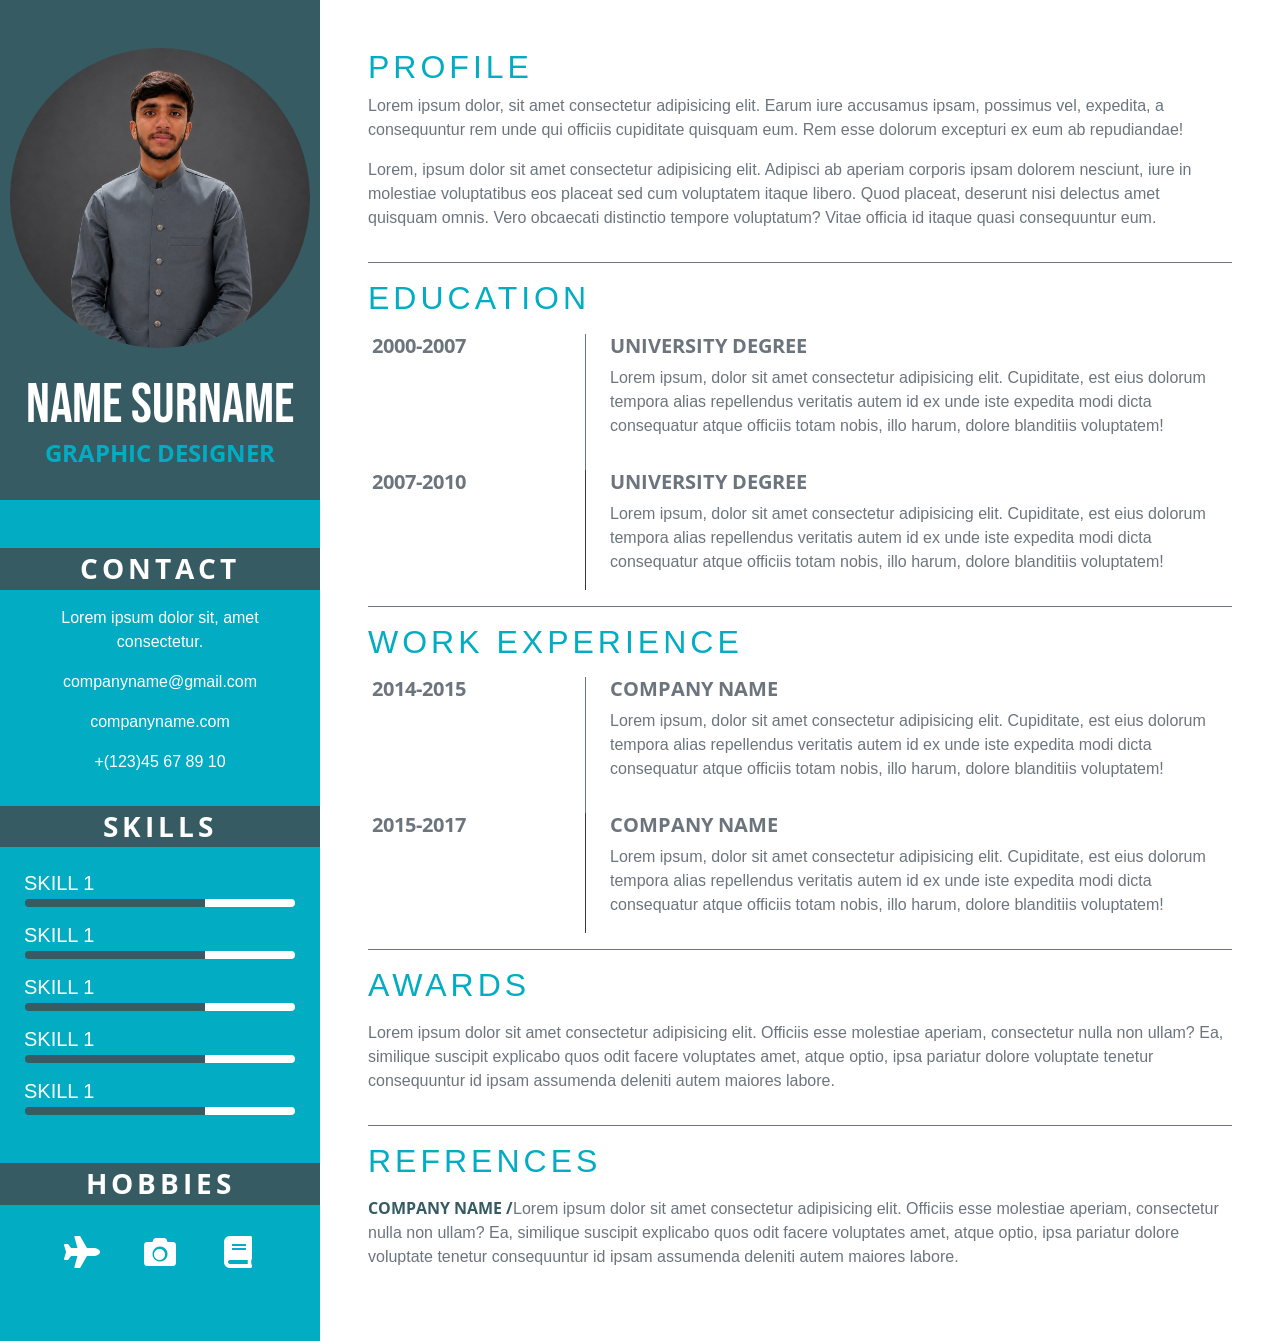
<file: index.html>
<!DOCTYPE html>
<html lang="en">
<head>
    <meta charset="UTF-8">
    <meta name="viewport" content="width=device-width, initial-scale=1.0">
    <link rel="stylesheet" href="reset.css">
    <link rel="stylesheet" href="https://cdnjs.cloudflare.com/ajax/libs/bootstrap/4.6.0/css/bootstrap.min.css">
    <link rel="stylesheet" href="stylesheet.css">
    <link rel="stylesheet" href="https://cdnjs.cloudflare.com/ajax/libs/font-awesome/5.15.4/css/all.min.css">
    <title>CV</title>
    <style>
        .image-height{
            height: 300px;
            width: 300px;
            object-fit: cover;
            object-position: center top;
        }
        @font-face {
            font-family: BNR;
            src: url(BebasNeue-Regular.ttf);
        }
        @font-face {
            font-family: OSB;
            src: url(OpenSans-Bold.ttf);
        }
        @font-face {
            font-family: OSR;
            src: url(OpenSans-Regular.ttf);
        }
        .ff-bnr{
            font-family: BNR;
        }
        .ff-osb{
            font-family: OSB;
        }
        .ff-osr{
            font-family: OSR;
        }
        .custom-text-dark{
            color: rgb(54, 91, 99);
        }
        .custom-bg-dark{
            background-color: rgb(54, 91, 99);
        }
        .custom-text-light{
            color: rgb(2, 172, 195);
        }
        .custom-bg-light{
            background-color: rgb(2, 172, 195);
        }
        .spacing{
            letter-spacing: 4px;
        }
    </style>
</head>
<body>
    <div class="container-fluid">
        <div class="row">
            <div class="col-lg-3">
                <div class="col-12 text-center pt-5 pb-3 custom-bg-dark ">
                    <img src="dp.png" alt="dp" class="image-height rounded-circle mb-4">
                <div class="text-center text-white">
                    <h1 class="text-uppercase ff-bnr display-4">name surname</h1>
                </div>
                <div class="custom-text-light text-center mb-3">
                    <h4 class="text-uppercase ff-osb">graphic designer</h4>
                </div>                   
                </div>
                <div class="col-12 custom-bg-light p-4"></div>
                <div class="col-12 custom-bg-dark text-center p-1">
                    <h3 class="spacing text-uppercase text-white ff-osb">contact</h3>
                </div>
                <div class="col-12 custom-bg-light p-3 text-white text-center">
                    <p class="mb-3">Lorem ipsum dolor sit, amet consectetur.</p>
                    <p class="mb-3">companyname@gmail.com</p>
                    <p class="mb-3">companyname.com</p>
                    <p class="mb-3">+(123)45 67 89 10</p> 
                </div>
                <div class="col-12 custom-bg-dark text-center p-1">
                    <h3 class="spacing text-uppercase text-white ff-osb">skills</h3>
                </div>
                <div class="col-12 custom-bg-light pb-3 pt-4 px-4">
                    <h5 class="text-uppercase text-white">skill 1</h5>
                    <div class="col-12 px-3 pt-1">
                        <div class="row">
                            <div class="col-8 custom-bg-dark rounded-left p-1"></div>
                            <div class="col-4 bg-white rounded-right p-1"></div>
                        </div>
                    </div>
                </div>
                <div class="col-12 custom-bg-light pb-3 px-4">
                    <h5 class="text-uppercase text-white">skill 1</h5>
                    <div class="col-12 px-3 pt-1">
                        <div class="row">
                            <div class="col-8 custom-bg-dark rounded-left p-1"></div>
                            <div class="col-4 bg-white rounded-right p-1"></div>
                        </div>
                    </div>
                </div>
                <div class="col-12 custom-bg-light pb-3 px-4">
                    <h5 class="text-uppercase text-white">skill 1</h5>
                    <div class="col-12 px-3 pt-1">
                        <div class="row">
                            <div class="col-8 custom-bg-dark rounded-left p-1"></div>
                            <div class="col-4 bg-white rounded-right p-1"></div>
                        </div>
                    </div>
                </div>
                <div class="col-12 custom-bg-light pb-3 px-4">
                    <h5 class="text-uppercase text-white">skill 1</h5>
                    <div class="col-12 px-3 pt-1">
                        <div class="row">
                            <div class="col-8 custom-bg-dark rounded-left p-1"></div>
                            <div class="col-4 bg-white rounded-right p-1"></div>
                        </div>
                    </div>
                </div>
                <div class="col-12 custom-bg-light pb-5 px-4">
                    <h5 class="text-uppercase text-white">skill 1</h5>
                    <div class="col-12 px-3 pt-1">
                        <div class="row">
                            <div class="col-8 custom-bg-dark rounded-left p-1"></div>
                            <div class="col-4 bg-white rounded-right p-1"></div>
                        </div>
                    </div>
                </div>
                <div class="col-12 custom-bg-dark text-center p-1">
                    <h3 class="spacing text-uppercase text-white ff-osb">hobbies</h3>
                </div>
                <div class="col-12 custom-bg-light p-3 d-flex justify-content-center">
                    <div class="row">
                        <div class="col-4 text-white px-4 pt-2 fa-2x">
                            <i class="fas fa-plane"></i>
                        </div>
                        <div class="col-4 text-white  px-4 pt-2 fa-2x">
                            <i class="fas fa-camera"></i>
                        </div>
                        <div class="col-4 text-white px-4 pt-2 pb-5 fa-2x">
                            <i class="fas fa-book"></i>
                        </div>
                    </div>
                </div>
            </div>

            <div class="col-lg-9 bg-white p-5">
                <div class="col-12 border-bottom border-secondary pb-3">
                    <h2 class="spacing custom-text-light text-uppercase mb-2">profile</h2>
                    <div class="col-12 text-secondary ">
                        <p class="mb-3">Lorem ipsum dolor, sit amet consectetur adipisicing elit. Earum iure accusamus ipsam, possimus vel, expedita, a consequuntur rem unde qui officiis cupiditate quisquam eum. Rem esse dolorum excepturi ex eum ab repudiandae!
                        </p>
                        <p class="mb-3">Lorem, ipsum dolor sit amet consectetur adipisicing elit. Adipisci ab aperiam corporis ipsam dolorem nesciunt, iure in molestiae voluptatibus eos placeat sed cum voluptatem itaque libero. Quod placeat, deserunt nisi delectus amet quisquam omnis. Vero obcaecati distinctio tempore voluptatum? Vitae officia id itaque quasi consequuntur eum.</p>
                    </div>
                </div>
                <div class="col-12 border-bottom border-secondary pb-3">
                    <h2 class="spacing custom-text-light text-uppercase mt-3 mb-3">education</h2>
                    <div class="row mx-1">
                        <div class="col-3 border-right border-secondary pr-2">
                            <h5 class="text-secondary ff-osb">2000-2007</h5>
                        </div>
                        <div class="col-9 pl-4 mb-3">
                            <h5 class="text-secondary text-uppercase ff-osb mb-2">university degree</h5>
                            <p class=" text-secondary">Lorem ipsum, dolor sit amet consectetur adipisicing elit. Cupiditate, est eius dolorum tempora alias repellendus veritatis autem id ex unde iste expedita modi dicta consequatur atque officiis totam nobis, illo harum, dolore blanditiis voluptatem!</p>
                        </div>
                    </div>
                    <div class="row mx-1">
                        <div class="col-3 border-right border-dark pr-2">
                            <h5 class="text-secondary ff-osb">2007-2010</h5>
                        </div>
                        <div class="col-9 pl-4">
                            <h5 class="text-secondary text-uppercase ff-osb mb-2">university degree</h5>
                            <p class=" text-secondary">Lorem ipsum, dolor sit amet consectetur adipisicing elit. Cupiditate, est eius dolorum tempora alias repellendus veritatis autem id ex unde iste expedita modi dicta consequatur atque officiis totam nobis, illo harum, dolore blanditiis voluptatem!</p>
                        </div>
                    </div>
                </div>
                <div class="col-12 border-bottom border-secondary pb-3">
                    <h2 class="spacing custom-text-light text-uppercase mt-3 mb-3">work experience</h2>
                    <div class="row mx-1">
                        <div class="col-3 border-right border-secondary pr-2">
                            <h5 class="text-secondary ff-osb">2014-2015</h5>
                        </div>
                        <div class="col-9 pl-4 mb-3">
                            <h5 class="text-secondary text-uppercase ff-osb mb-2">company name</h5>
                            <p class=" text-secondary">Lorem ipsum, dolor sit amet consectetur adipisicing elit. Cupiditate, est eius dolorum tempora alias repellendus veritatis autem id ex unde iste expedita modi dicta consequatur atque officiis totam nobis, illo harum, dolore blanditiis voluptatem!</p>
                        </div>
                    </div>
                    <div class="row mx-1">
                        <div class="col-3 border-right border-dark pr-2">
                            <h5 class="text-secondary ff-osb">2015-2017</h5>
                        </div>
                        <div class="col-9 pl-4">
                            <h5 class="text-secondary text-uppercase ff-osb mb-2">company name</h5>
                            <p class=" text-secondary">Lorem ipsum, dolor sit amet consectetur adipisicing elit. Cupiditate, est eius dolorum tempora alias repellendus veritatis autem id ex unde iste expedita modi dicta consequatur atque officiis totam nobis, illo harum, dolore blanditiis voluptatem!</p>
                        </div>
                    </div>
                </div>
                    <div class="col-12 border-bottom border-secondary pb-3">
                        <h2 class="spacing custom-text-light text-uppercase mt-3 mb-3">awards</h2>
                        <p class="text-secondary">Lorem ipsum dolor sit amet consectetur adipisicing elit. Officiis esse molestiae aperiam, consectetur nulla non ullam? Ea, similique suscipit explicabo quos odit facere voluptates amet, atque optio, ipsa pariatur dolore voluptate tenetur consequuntur id ipsam assumenda deleniti autem maiores labore.</p>
                    </div>
                    <div class="col-12 pb-2">
                        <h2 class="spacing custom-text-light text-uppercase mt-3 mb-3">refrences</h2>
                        <p class="text-secondary"><span class="text-uppercase custom-text-dark ff-osb">company name /</span>Lorem ipsum dolor sit amet consectetur adipisicing elit. Officiis esse molestiae aperiam, consectetur nulla non ullam? Ea, similique suscipit explicabo quos odit facere voluptates amet, atque optio, ipsa pariatur dolore voluptate tenetur consequuntur id ipsam assumenda deleniti autem maiores labore.</p>
                    </div>
            </div>
        </div>
    </div>
    <script src="https://cdnjs.cloudflare.com/ajax/libs/bootstrap/4.6.0/js/bootstrap.min.js"></script>
</body>
</html>
</file>
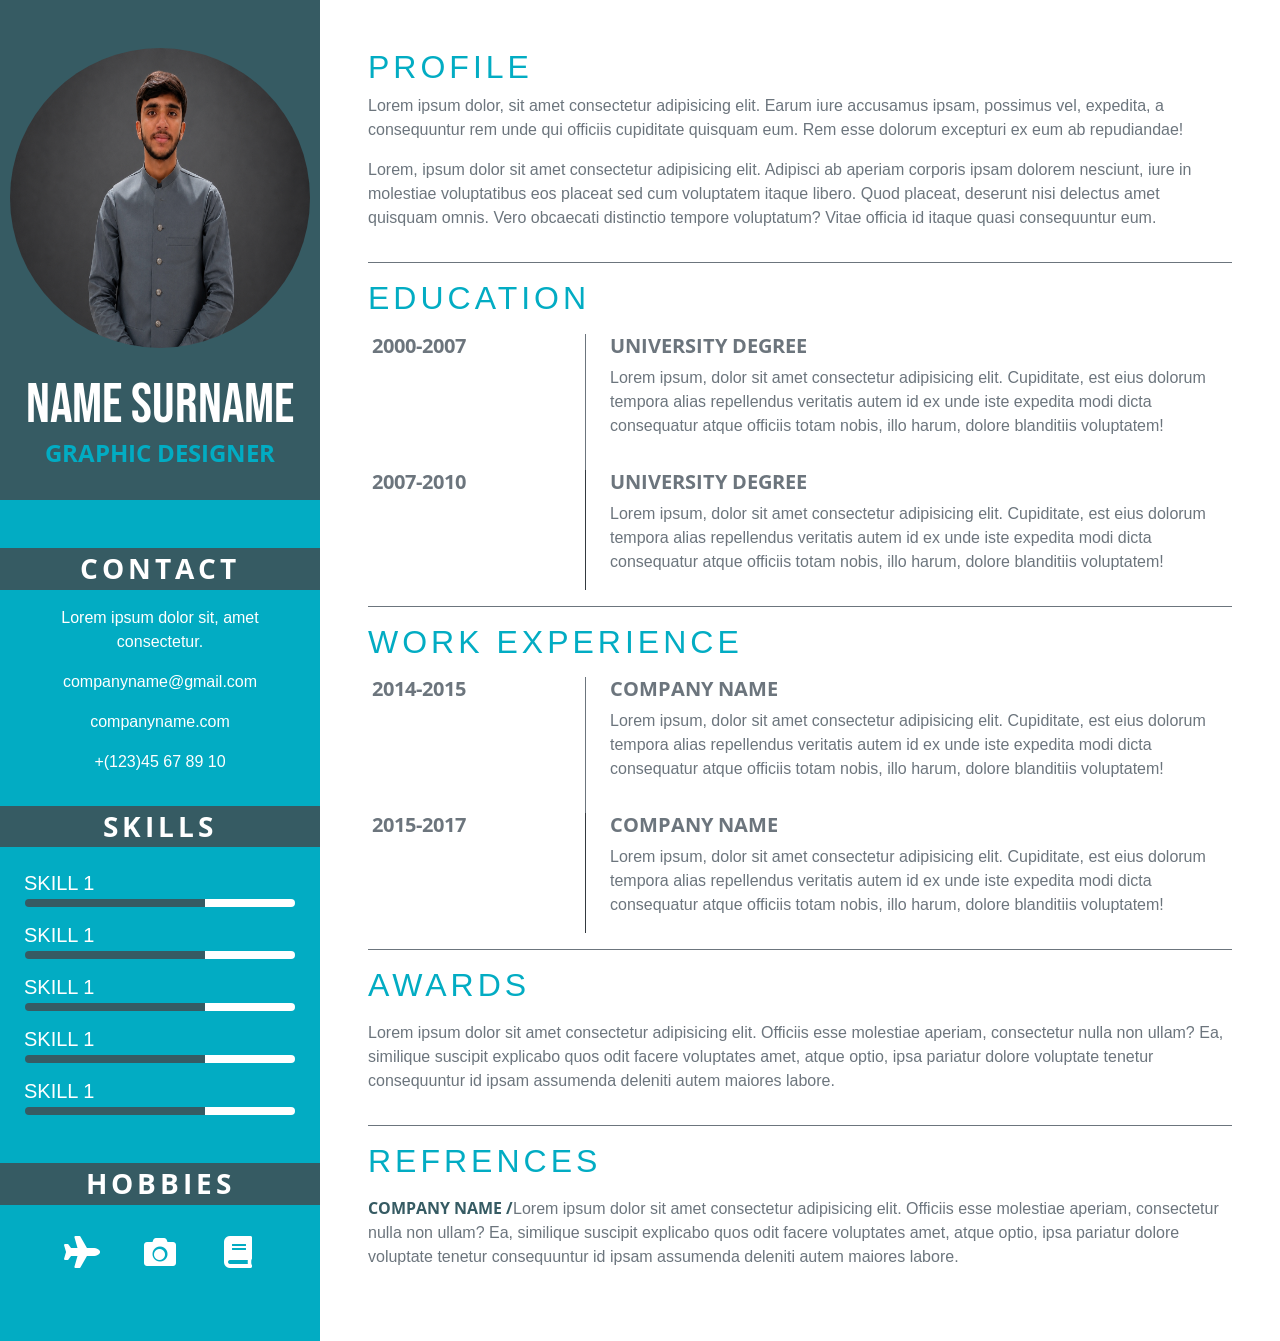
<file: cv.html>
<!DOCTYPE html>
<html lang="en">
<head>
    <meta charset="UTF-8">
    <meta name="viewport" content="width=device-width, initial-scale=1.0">
    <link rel="stylesheet" href="reset.css">
    <link rel="stylesheet" href="https://cdnjs.cloudflare.com/ajax/libs/bootstrap/4.6.0/css/bootstrap.min.css">
    <link rel="stylesheet" href="stylesheet.css">
    <link rel="stylesheet" href="https://cdnjs.cloudflare.com/ajax/libs/font-awesome/5.15.4/css/all.min.css">
    <title>CV</title>
    <style>
        .image-height{
            height: 300px;
            width: 300px;
        }
        @font-face {
            font-family: BNR;
            src: url(BebasNeue-Regular.ttf);
        }
        @font-face {
            font-family: OSB;
            src: url(OpenSans-Bold.ttf);
        }
        @font-face {
            font-family: OSR;
            src: url(OpenSans-Regular.ttf);
        }
        .ff-bnr{
            font-family: BNR;
        }
        .ff-osb{
            font-family: OSB;
        }
        .ff-osr{
            font-family: OSR;
        }
        .custom-text-dark{
            color: rgb(54, 91, 99);
        }
        .custom-bg-dark{
            background-color: rgb(54, 91, 99);
        }
        .custom-text-light{
            color: rgb(2, 172, 195);
        }
        .custom-bg-light{
            background-color: rgb(2, 172, 195);
        }
        .spacing{
            letter-spacing: 4px;
        }
    </style>
</head>
<body>
    <div class="container-fluid">
        <div class="row">
            <div class="col-lg-3">
                <div class="col-12 text-center pt-5 pb-3 custom-bg-dark ">
                    <img src="dp.png" alt="dp" class="image-height rounded-circle mb-4">
                <div class="text-center text-white">
                    <h1 class="text-uppercase ff-bnr display-4">name surname</h1>
                </div>
                <div class="custom-text-light text-center mb-3">
                    <h4 class="text-uppercase ff-osb">graphic designer</h4>
                </div>                   
                </div>
                <div class="col-12 custom-bg-light p-4"></div>
                <div class="col-12 custom-bg-dark text-center p-1">
                    <h3 class="spacing text-uppercase text-white ff-osb">contact</h3>
                </div>
                <div class="col-12 custom-bg-light p-3 text-white text-center">
                    <p class="mb-3">Lorem ipsum dolor sit, amet consectetur.</p>
                    <p class="mb-3">companyname@gmail.com</p>
                    <p class="mb-3">companyname.com</p>
                    <p class="mb-3">+(123)45 67 89 10</p> 
                </div>
                <div class="col-12 custom-bg-dark text-center p-1">
                    <h3 class="spacing text-uppercase text-white ff-osb">skills</h3>
                </div>
                <div class="col-12 custom-bg-light pb-3 pt-4 px-4">
                    <h5 class="text-uppercase text-white">skill 1</h5>
                    <div class="col-12 px-3 pt-1">
                        <div class="row">
                            <div class="col-8 custom-bg-dark rounded-left p-1"></div>
                            <div class="col-4 bg-white rounded-right p-1"></div>
                        </div>
                    </div>
                </div>
                <div class="col-12 custom-bg-light pb-3 px-4">
                    <h5 class="text-uppercase text-white">skill 1</h5>
                    <div class="col-12 px-3 pt-1">
                        <div class="row">
                            <div class="col-8 custom-bg-dark rounded-left p-1"></div>
                            <div class="col-4 bg-white rounded-right p-1"></div>
                        </div>
                    </div>
                </div>
                <div class="col-12 custom-bg-light pb-3 px-4">
                    <h5 class="text-uppercase text-white">skill 1</h5>
                    <div class="col-12 px-3 pt-1">
                        <div class="row">
                            <div class="col-8 custom-bg-dark rounded-left p-1"></div>
                            <div class="col-4 bg-white rounded-right p-1"></div>
                        </div>
                    </div>
                </div>
                <div class="col-12 custom-bg-light pb-3 px-4">
                    <h5 class="text-uppercase text-white">skill 1</h5>
                    <div class="col-12 px-3 pt-1">
                        <div class="row">
                            <div class="col-8 custom-bg-dark rounded-left p-1"></div>
                            <div class="col-4 bg-white rounded-right p-1"></div>
                        </div>
                    </div>
                </div>
                <div class="col-12 custom-bg-light pb-5 px-4">
                    <h5 class="text-uppercase text-white">skill 1</h5>
                    <div class="col-12 px-3 pt-1">
                        <div class="row">
                            <div class="col-8 custom-bg-dark rounded-left p-1"></div>
                            <div class="col-4 bg-white rounded-right p-1"></div>
                        </div>
                    </div>
                </div>
                <div class="col-12 custom-bg-dark text-center p-1">
                    <h3 class="spacing text-uppercase text-white ff-osb">hobbies</h3>
                </div>
                <div class="col-12 custom-bg-light p-3 d-flex justify-content-center">
                    <div class="row">
                        <div class="col-4 text-white px-4 pt-2 fa-2x">
                            <i class="fas fa-plane"></i>
                        </div>
                        <div class="col-4 text-white  px-4 pt-2 fa-2x">
                            <i class="fas fa-camera"></i>
                        </div>
                        <div class="col-4 text-white px-4 pt-2 pb-5 fa-2x">
                            <i class="fas fa-book"></i>
                        </div>
                    </div>
                </div>
            </div>

            <div class="col-lg-9 bg-white p-5">
                <div class="col-12 border-bottom border-secondary pb-3">
                    <h2 class="spacing custom-text-light text-uppercase mb-2">profile</h2>
                    <div class="col-12 text-secondary ">
                        <p class="mb-3">Lorem ipsum dolor, sit amet consectetur adipisicing elit. Earum iure accusamus ipsam, possimus vel, expedita, a consequuntur rem unde qui officiis cupiditate quisquam eum. Rem esse dolorum excepturi ex eum ab repudiandae!
                        </p>
                        <p class="mb-3">Lorem, ipsum dolor sit amet consectetur adipisicing elit. Adipisci ab aperiam corporis ipsam dolorem nesciunt, iure in molestiae voluptatibus eos placeat sed cum voluptatem itaque libero. Quod placeat, deserunt nisi delectus amet quisquam omnis. Vero obcaecati distinctio tempore voluptatum? Vitae officia id itaque quasi consequuntur eum.</p>
                    </div>
                </div>
                <div class="col-12 border-bottom border-secondary pb-3">
                    <h2 class="spacing custom-text-light text-uppercase mt-3 mb-3">education</h2>
                    <div class="row mx-1">
                        <div class="col-3 border-right border-secondary pr-2">
                            <h5 class="text-secondary ff-osb">2000-2007</h5>
                        </div>
                        <div class="col-9 pl-4 mb-3">
                            <h5 class="text-secondary text-uppercase ff-osb mb-2">university degree</h5>
                            <p class=" text-secondary">Lorem ipsum, dolor sit amet consectetur adipisicing elit. Cupiditate, est eius dolorum tempora alias repellendus veritatis autem id ex unde iste expedita modi dicta consequatur atque officiis totam nobis, illo harum, dolore blanditiis voluptatem!</p>
                        </div>
                    </div>
                    <div class="row mx-1">
                        <div class="col-3 border-right border-dark pr-2">
                            <h5 class="text-secondary ff-osb">2007-2010</h5>
                        </div>
                        <div class="col-9 pl-4">
                            <h5 class="text-secondary text-uppercase ff-osb mb-2">university degree</h5>
                            <p class=" text-secondary">Lorem ipsum, dolor sit amet consectetur adipisicing elit. Cupiditate, est eius dolorum tempora alias repellendus veritatis autem id ex unde iste expedita modi dicta consequatur atque officiis totam nobis, illo harum, dolore blanditiis voluptatem!</p>
                        </div>
                    </div>
                </div>
                <div class="col-12 border-bottom border-secondary pb-3">
                    <h2 class="spacing custom-text-light text-uppercase mt-3 mb-3">work experience</h2>
                    <div class="row mx-1">
                        <div class="col-3 border-right border-secondary pr-2">
                            <h5 class="text-secondary ff-osb">2014-2015</h5>
                        </div>
                        <div class="col-9 pl-4 mb-3">
                            <h5 class="text-secondary text-uppercase ff-osb mb-2">company name</h5>
                            <p class=" text-secondary">Lorem ipsum, dolor sit amet consectetur adipisicing elit. Cupiditate, est eius dolorum tempora alias repellendus veritatis autem id ex unde iste expedita modi dicta consequatur atque officiis totam nobis, illo harum, dolore blanditiis voluptatem!</p>
                        </div>
                    </div>
                    <div class="row mx-1">
                        <div class="col-3 border-right border-dark pr-2">
                            <h5 class="text-secondary ff-osb">2015-2017</h5>
                        </div>
                        <div class="col-9 pl-4">
                            <h5 class="text-secondary text-uppercase ff-osb mb-2">company name</h5>
                            <p class=" text-secondary">Lorem ipsum, dolor sit amet consectetur adipisicing elit. Cupiditate, est eius dolorum tempora alias repellendus veritatis autem id ex unde iste expedita modi dicta consequatur atque officiis totam nobis, illo harum, dolore blanditiis voluptatem!</p>
                        </div>
                    </div>
                </div>
                    <div class="col-12 border-bottom border-secondary pb-3">
                        <h2 class="spacing custom-text-light text-uppercase mt-3 mb-3">awards</h2>
                        <p class="text-secondary">Lorem ipsum dolor sit amet consectetur adipisicing elit. Officiis esse molestiae aperiam, consectetur nulla non ullam? Ea, similique suscipit explicabo quos odit facere voluptates amet, atque optio, ipsa pariatur dolore voluptate tenetur consequuntur id ipsam assumenda deleniti autem maiores labore.</p>
                    </div>
                    <div class="col-12 pb-2">
                        <h2 class="spacing custom-text-light text-uppercase mt-3 mb-3">refrences</h2>
                        <p class="text-secondary"><span class="text-uppercase custom-text-dark ff-osb">company name /</span>Lorem ipsum dolor sit amet consectetur adipisicing elit. Officiis esse molestiae aperiam, consectetur nulla non ullam? Ea, similique suscipit explicabo quos odit facere voluptates amet, atque optio, ipsa pariatur dolore voluptate tenetur consequuntur id ipsam assumenda deleniti autem maiores labore.</p>
                    </div>
            </div>
        </div>
    </div>
    <script src="https://cdnjs.cloudflare.com/ajax/libs/bootstrap/4.6.0/js/bootstrap.min.js"></script>
</body>
</html>
</file>
<file: stylesheet.css>
.col,
.col-1,
.col-10,
.col-11,
.col-12,
.col-2,
.col-3,
.col-4,
.col-5,
.col-6,
.col-7,
.col-8,
.col-9,
.col-auto,
.col-lg,
.col-lg-1,
.col-lg-10,
.col-lg-11,
.col-lg-12,
.col-lg-2,
.col-lg-3,
.col-lg-4,
.col-lg-5,
.col-lg-6,
.col-lg-7,
.col-lg-8,
.col-lg-9,
.col-lg-auto,
.col-md,
.col-md-1,
.col-md-10,
.col-md-11,
.col-md-12,
.col-md-2,
.col-md-3,
.col-md-4,
.col-md-5,
.col-md-6,
.col-md-7,
.col-md-8,
.col-md-9,
.col-md-auto,
.col-sm,
.col-sm-1,
.col-sm-10,
.col-sm-11,
.col-sm-12,
.col-sm-2,
.col-sm-3,
.col-sm-4,
.col-sm-5,
.col-sm-6,
.col-sm-7,
.col-sm-8,
.col-sm-9,
.col-sm-auto,
.col-xl,
.col-xl-1,
.col-xl-10,
.col-xl-11,
.col-xl-12,
.col-xl-2,
.col-xl-3,
.col-xl-4,
.col-xl-5,
.col-xl-6,
.col-xl-7,
.col-xl-8,
.col-xl-9,
.col-xl-auto .container .container-fluid {
  padding: 0px;
}
.row .h1,
.h2,
.h3,
.h4,
.h5,
.h6,
h1,
h2,
h3,
h4,
h5,
h6 
p{
  margin: 0px;
}
</file>
